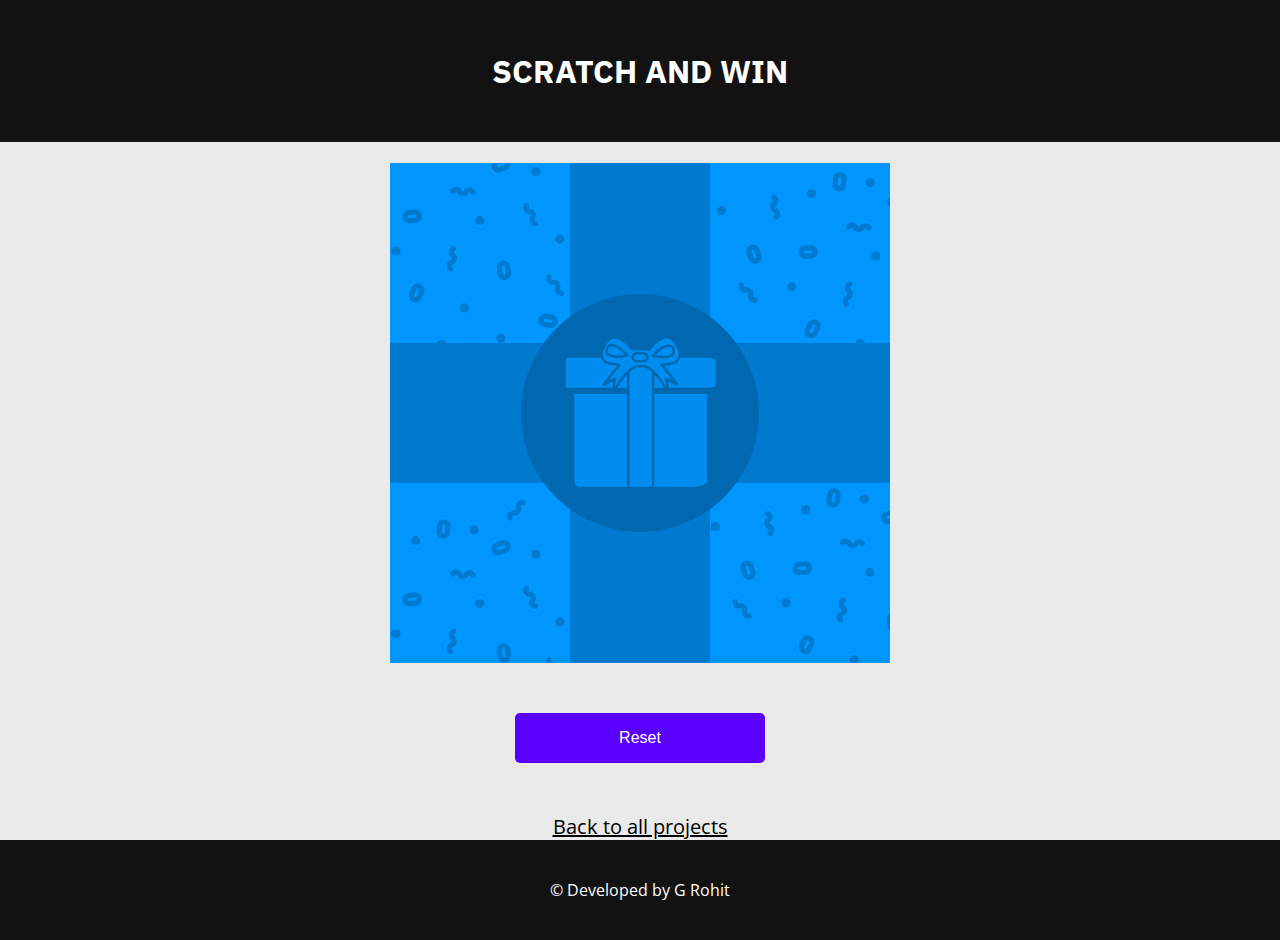
<file: scratchCard/index.html>
<!DOCTYPE html>
<html lang="en">
  
<!-- Designed & Developed by

 ██████╗     ██████╗  ██████╗ ██╗  ██╗██╗████████╗
██╔════╝     ██╔══██╗██╔═══██╗██║  ██║██║╚══██╔══╝
██║  ███╗    ██████╔╝██║   ██║███████║██║   ██║   
██║   ██║    ██╔══██╗██║   ██║██╔══██║██║   ██║   
╚██████╔╝    ██║  ██║╚██████╔╝██║  ██║██║   ██║   
 ╚═════╝     ╚═╝  ╚═╝ ╚═════╝ ╚═╝  ╚═╝╚═╝   ╚═╝   
                                                  

https://www.linkedin.com/in/grohit19/
-->
<head>
      <!-- Global site tag (gtag.js) - Google Analytics -->
      <script async src="https://www.googletagmanager.com/gtag/js?id=UA-142315691-1"></script>
      <script>
          window.dataLayer = window.dataLayer || [];
          function gtag() { dataLayer.push(arguments); }
          gtag('js', new Date());
  
          gtag('config', 'UA-142315691-1');
      </script>
  
    <meta charset="UTF-8">
    <meta name="viewport" content="width=device-width, initial-scale=1.0">
    <meta http-equiv="X-UA-Compatible" content="ie=edge">
    <title>Scratch card like google pay | G Rohit</title>
    <link href="https://fonts.googleapis.com/css?family=IBM+Plex+Sans:400,600,700|Open+Sans:400,600,700&display=swap"
    rel="stylesheet">

    <link rel="apple-touch-icon" sizes="57x57" href="../favicon/apple-icon-57x57.png">
    <link rel="apple-touch-icon" sizes="60x60" href="../favicon//apple-icon-60x60.png">
    <link rel="apple-touch-icon" sizes="72x72" href="../favicon//apple-icon-72x72.png">
    <link rel="apple-touch-icon" sizes="76x76" href="../favicon//apple-icon-76x76.png">
    <link rel="apple-touch-icon" sizes="114x114" href="../favicon//apple-icon-114x114.png">
    <link rel="apple-touch-icon" sizes="120x120" href="../favicon//apple-icon-120x120.png">
    <link rel="apple-touch-icon" sizes="144x144" href="../favicon//apple-icon-144x144.png">
    <link rel="apple-touch-icon" sizes="152x152" href="../favicon//apple-icon-152x152.png">
    <link rel="apple-touch-icon" sizes="180x180" href="../favicon//apple-icon-180x180.png">
    <link rel="icon" type="image/png" sizes="192x192" href="../favicon//android-icon-192x192.png">
    <link rel="icon" type="image/png" sizes="32x32" href="../favicon//favicon-32x32.png">
    <link rel="icon" type="image/png" sizes="96x96" href="../favicon//favicon-96x96.png">
    <link rel="icon" type="image/png" sizes="16x16" href="../favicon//favicon-16x16.png">
    <link rel="manifest" href="../favicon/manifest.json">
    <meta name="msapplication-TileColor" content="#ffffff">
    <meta name="msapplication-TileImage" content="../favicon//ms-icon-144x144.png">
    <meta name="theme-color" content="#ffffff">
<link rel="stylesheet" href="css/style.css">
</head>

<body>
        <h1 class="title">Scratch and win</h1>
    <div class="container">

    <div id="scratchCard">

    </div>
    <button class="btn" value="Reset" onclick="$('#scratchCard').wScratchPad('reset');"/>Reset</button>

</div>
    <script src="js/jquery.min.js"></script>
    <script src="js/wScratchPad.min.js"></script>
    <script>
    $('#scratchCard').wScratchPad({
    size        : 70,          // The size of the brush/scratch.
    bg          : './images/winning-card.jpg',  // Background (image path or hex color).
    // fg          : '#0195FF',  // Foreground (image path or hex color).
    fg          : './images/google-scratch-card.jpg',  // Foreground (image path or hex color).
    realtime    : true,       // Calculates percentage in realitime.
    scratchDown: null, 
    // function(e, percent){ console.log("scratchDown:" + percent); },
  scratchMove: function(e, percent){ 
    // console.log("scratchMove:" + percent); 
if(percent > 50){
    this.clear();
}
},
  scratchUp: null, 
  // function(e, percent){ console.log("scratchUp:" +  percent); },
  cursor      : 'pointer' // Set cursor.
  });


 
    </script>
</body>
<div class="goBack">
    <p><a onclick="window.location='http://www.grohit.com/#projects'" target="_self" aria-label="Projects" style="text-decoration: underline;cursor: pointer;">Back to all projects</a></p>
</div>
<div class="pageContentWrapper"></div>
<footer>
        &copy; Developed by <a href="https://grohit.com/">G Rohit</a>
    </footer>
</html>
</file>
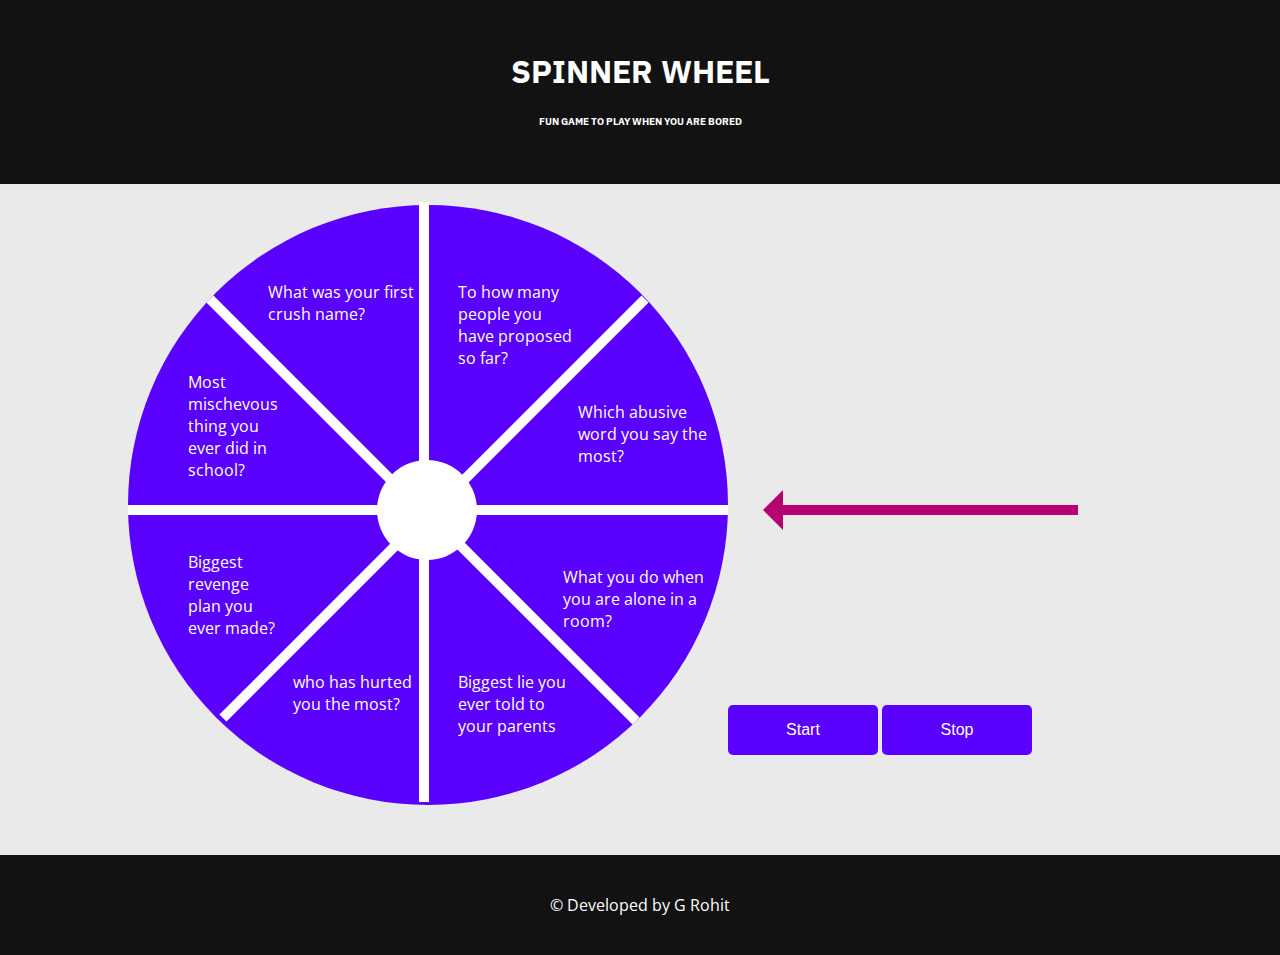
<file: SpinnerWheel/index.html>
<!DOCTYPE html><html lang=en><head> <script async src="https://www.googletagmanager.com/gtag/js?id=UA-142315691-1"></script> <script>function gtag(){dataLayer.push(arguments)}window.dataLayer=window.dataLayer||[],gtag("js",new Date),gtag("config","UA-142315691-1")</script> <title>Spinning Wheel Game by G Rohit | UI/UX Developer</title><meta charset=utf-8><meta name=viewport content="width=device-width,initial-scale=1,shrink-to-fit=no"><link rel=apple-touch-icon sizes=57x57 href=./favicon/apple-icon-57x57.png><link rel=apple-touch-icon sizes=60x60 href=../favicon/apple-icon-60x60.png><link rel=apple-touch-icon sizes=72x72 href=../favicon/apple-icon-72x72.png><link rel=apple-touch-icon sizes=76x76 href=../favicon/apple-icon-76x76.png><link rel=apple-touch-icon sizes=114x114 href=../favicon/apple-icon-114x114.png><link rel=apple-touch-icon sizes=120x120 href=../favicon/apple-icon-120x120.png><link rel=apple-touch-icon sizes=144x144 href=../favicon/apple-icon-144x144.png><link rel=apple-touch-icon sizes=152x152 href=../favicon/apple-icon-152x152.png><link rel=apple-touch-icon sizes=180x180 href=../favicon/apple-icon-180x180.png><link rel=icon type=image/png sizes=192x192 href=../favicon/android-icon-192x192.png><link rel=icon type=image/png sizes=32x32 href=../favicon/favicon-32x32.png><link rel=icon type=image/png sizes=96x96 href=../favicon/favicon-96x96.png><link rel=icon type=image/png sizes=16x16 href=../favicon/favicon-16x16.png><link rel=manifest href=../favicon/manifest.json><meta name=msapplication-TileColor content=#ffffff><meta name=msapplication-TileImage content=../favicon/ms-icon-144x144.png><meta name=theme-color content=#ffffff><link rel=preconnect href=https://fonts.gstatic.com/ crossorigin><link href="https://fonts.googleapis.com/css?family=IBM+Plex+Sans:400,600,700|Open+Sans:400,600,700&amp;display=swap" rel=stylesheet><link rel=stylesheet href=style.css><title>Spinner Game</title></head><body><div class=container><h1 class=title>Spinner Wheel <br> <span class=small>Fun game to play when you are bored</span></h1><div class=wrapper><div class="wheel leftBlock"><div class=upperHalf><div class="topLeftHalf leftBlock"><div class="slice leftBlock"><p class="content contentA">Most mischevous thing you ever did in school?</p> <span class="line whiteA"></span></div><div class="slice rightBlock" id=sliceB><p class="content contentB">What was your first crush name?</p> <span class="line whiteB"></span></div><div class=clearFix></div></div><div class="topRightHalf rightBlock"><div class="slice leftBlock"><p class="content contentC">To how many people you have proposed so far?</p></div><div class="slice rightBlock"><p class="content contentD">Which abusive word you say the most?</p> <span class="line whiteD"></span></div><div class=clearFix></div></div></div><div class=lowerHalf><div class="topLeftHalf leftBlock"><div class="slice leftBlock"><p class="content contentE">Biggest revenge plan you ever made?</p> <span class="line whiteE"></span></div><div class="slice rightBlock" id=sliceB><p class="content contentF">who has hurted you the most?</p> <span class="line whiteB"></span></div><div class=clearFix></div></div><div class="topRightHalf rightBlock"><div class="slice leftBlock"><p class="content contentG">Biggest lie you ever told to your parents</p></div><div class="slice rightBlock"><p class="content contentH">What you do when you are alone in a room?</p> <span class="line whiteF"></span></div><div class=clearFix></div></div><div class=designElements><div class="line centerLine"></div></div></div><div class=centerBall></div></div><div class="pointer leftBlock"> <span class=triangle></span> <span class="line pointerLine"></span></div><div class="gameOperations leftBlock"> <input type=button class=btn id=startSpin value=Start onclick="startSpinning()"> <input type=button class=btn value=Stop id=stopSpin onclick=stopSpinning()></div> <span class=error></span><div class=clearFix></div></div></div><div class=pageContentWrapper></div> <footer>© Developed by <a href=https://grohit.com/>G Rohit</a></footer> <script src=main.js></script> </body></html>
</file>
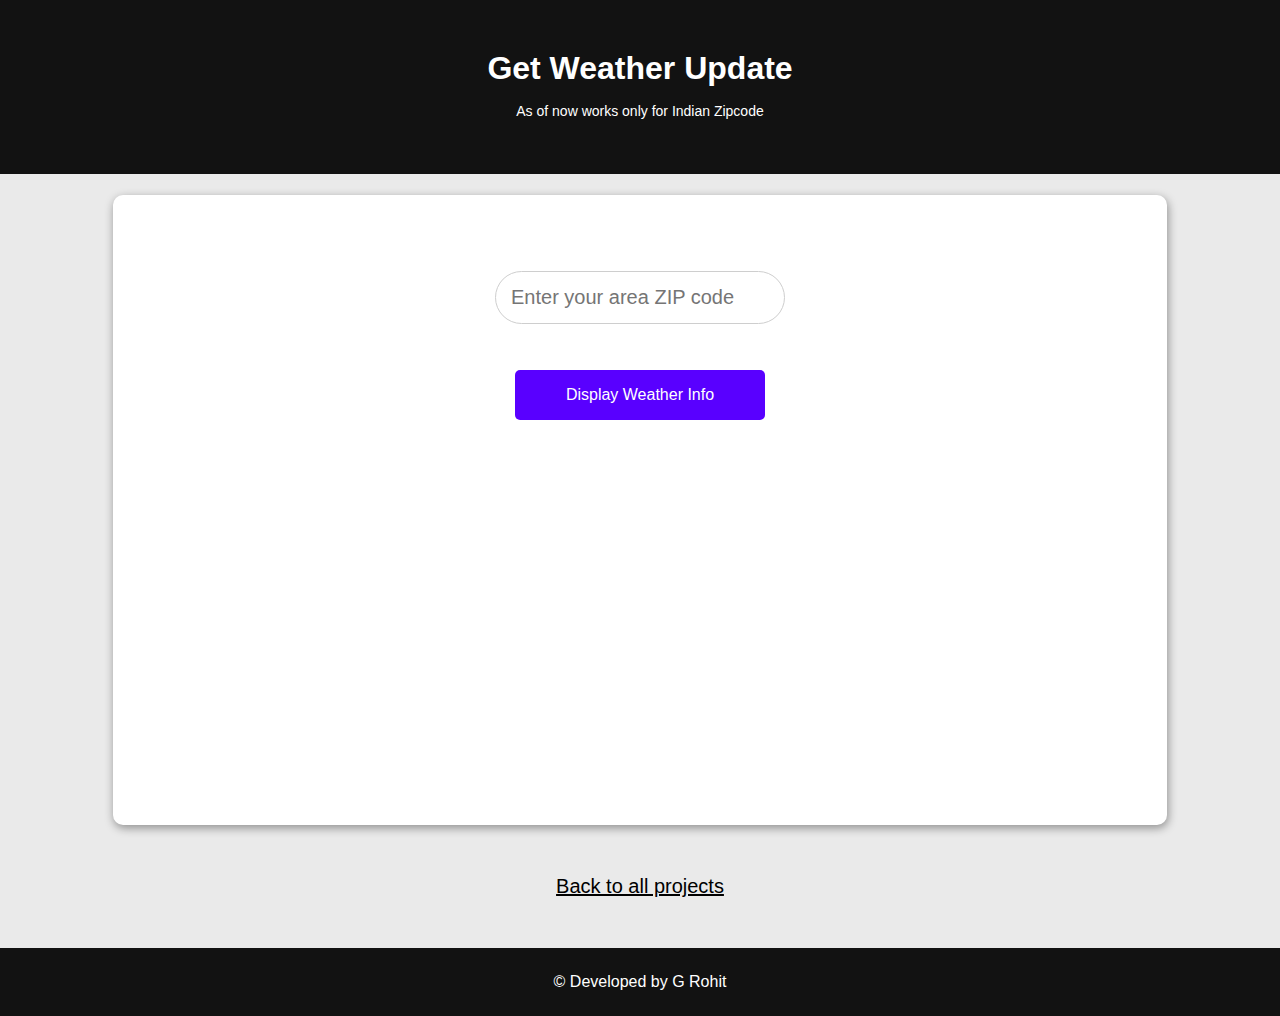
<file: WeatherApp/index.html>
<!DOCTYPE html>
<html lang="en">
<!-- Designed & Developed by

 ██████╗     ██████╗  ██████╗ ██╗  ██╗██╗████████╗
██╔════╝     ██╔══██╗██╔═══██╗██║  ██║██║╚══██╔══╝
██║  ███╗    ██████╔╝██║   ██║███████║██║   ██║   
██║   ██║    ██╔══██╗██║   ██║██╔══██║██║   ██║   
╚██████╔╝    ██║  ██║╚██████╔╝██║  ██║██║   ██║   
 ╚═════╝     ╚═╝  ╚═╝ ╚═════╝ ╚═╝  ╚═╝╚═╝   ╚═╝   
                                                  

https://www.linkedin.com/in/grohit19/
-->
<head>
      <!-- Global site tag (gtag.js) - Google Analytics -->
      <script async src="https://www.googletagmanager.com/gtag/js?id=UA-142315691-1"></script>
      <script>
          window.dataLayer = window.dataLayer || [];
          function gtag() { dataLayer.push(arguments); }
          gtag('js', new Date());
  
          gtag('config', 'UA-142315691-1');
      </script>
  
    <meta charset="UTF-8">
    <meta name="viewport" content="width=device-width, initial-scale=1.0">
    <meta http-equiv="X-UA-Compatible" content="ie=edge">
    <title>Get Weather update | G Rohit</title>
    <link rel="stylesheet" href="style.min.css">
    <link href='https://fonts.googleapis.com/css?family=IBM+Plex+Sans:400,600,700|Open+Sans:400,600,700&display=swap'>
    <link rel="apple-touch-icon" sizes="57x57" href="../favicon/apple-icon-57x57.png">
    <link rel="apple-touch-icon" sizes="60x60" href="../favicon//apple-icon-60x60.png">
    <link rel="apple-touch-icon" sizes="72x72" href="../favicon//apple-icon-72x72.png">
    <link rel="apple-touch-icon" sizes="76x76" href="../favicon//apple-icon-76x76.png">
    <link rel="apple-touch-icon" sizes="114x114" href="../favicon//apple-icon-114x114.png">
    <link rel="apple-touch-icon" sizes="120x120" href="../favicon//apple-icon-120x120.png">
    <link rel="apple-touch-icon" sizes="144x144" href="../favicon//apple-icon-144x144.png">
    <link rel="apple-touch-icon" sizes="152x152" href="../favicon//apple-icon-152x152.png">
    <link rel="apple-touch-icon" sizes="180x180" href="../favicon//apple-icon-180x180.png">
    <link rel="icon" type="image/png" sizes="192x192" href="../favicon//android-icon-192x192.png">
    <link rel="icon" type="image/png" sizes="32x32" href="../favicon//favicon-32x32.png">
    <link rel="icon" type="image/png" sizes="96x96" href="../favicon//favicon-96x96.png">
    <link rel="icon" type="image/png" sizes="16x16" href="../favicon//favicon-16x16.png">
    <link rel="manifest" href="../favicon/manifest.json">
    <meta name="msapplication-TileColor" content="#ffffff">
    <meta name="msapplication-TileImage" content="../favicon//ms-icon-144x144.png">
    <meta name="theme-color" content="#ffffff">

    <!-- Meta tags -->
    <meta name="description"
        content="I'm G Rohit, a Web enthusiast, tech geek and professionally a UI/UX developer from Hyderabad, India.">
    <meta name="keywords"
        content="grohit,g rohit,rohit,rohit hyderabad, rohit developer,g rohit,rohith,gr.psd,gr,grohith,Developer,designer,web designer, web developer, UI/UX, UI developer, Front end developer, website designer, website developer, prism club and kitchen hyderabad,prismclubs,prism club">
    <meta name="robots" content="index, follow">
    <meta name="copyright" content="G Rohit">
    <meta name="language" content="EN">
    <meta name="author" content="G Rohit">
    <meta name="distribution" content="global">
    <meta name="rating" content="general">
    <meta name="title" content="WeatherAPP | G Rohit | UI/UX Developer | Hyderabad">
    <meta name="revisit-after" content="1 days">
</head>

<body>

    <div class="container">

        <h1 class="title">
            Get Weather Update <br>
            <span class="smallFont">As of now works only for Indian Zipcode</span>
        </h1>
        <div class="displayWeatherInfo">
            <div class="userQuery">
                <ul>
                    <li>
                        <p style="text-align: right"><span id="currentDate"></span> </p>
                    </li>

                  
                    <li class="userInput">
                        <input type="text" value="" placeholder="Enter your area ZIP code" maxlength="6" required
                            id="zipCode"><br>
                        <p class="error"></p>
                    </li>
                    <li>
                        <input type="button" class="btn btn-long" value="Display Weather Info"
                            onclick="displayWeatherDetails()">
                    </li>

                </ul>

            </div>

            <div class="queryResult">
 
 
                        <table border="0" cellspacing="0" cellpadding="0" class="queryDetails">
                            <tr>
                                <td>
                                    Current Temperature: 
                                </td>
                                <td id="currentTemperature" class="values currTemp">

                                </td>
                            </tr>
                            <tr>
                                <td>
                                    Max Temperature: 
                                </td>
                                <td id="maxTemperature" class="values">

                                </td>
                            </tr>
                            <tr>
                                <td>
                                    Min Temperature: 
                                </td>
                                <td id="minTemperature" class="values">

                                </td>
                            </tr>

                            <tr>
                                <td>
                                    Area Name:
                                </td>
                                <td id="areaName" class="values">

                                </td>
                            </tr>
                            <tr>
                                <td>
                                    Area zipcode:
                                </td>
                                <td id="showZipCode" class="values">

                                </td>
                            </tr>
                            <tr>
                                <td>
                                    Weather condition:
                                </td>
                                <td id="condition" class="values">

                                </td>
                            </tr>
                            <tr>
                                <td>
                                    Sunrise: 
                                </td>
                                <td id="sunriseTime" class="values">

                                </td>
                            </tr>
                            <tr>
                                <td>
                                    Sunset: 
                                </td>
                                <td id="sunsetTime" class="values">

                                </td>
                            </tr>
                            
                        </table>
                 
                 

               
            </div>
        </div>
        <div class="goBack">
            <p><a onclick="window.location='http://www.grohit.com/#projects'" target="_self" aria-label="Projects" style="text-decoration: underline;cursor: pointer;">Back to all projects</a></p>
        </div>
        <footer>
            &copy; Developed by <a href="https://grohit.com">G Rohit</a>
        </footer>


    </div>
 
    <script src="main.min.js"></script>
</body>


</html>
</file>
<file: scratchCard/css/style.css>
html {
    position: relative;
    min-height: 100%;
}

body {
    font-family: 'Open Sans', sans-serif;
    padding: 0;
    margin: 0;
    background: #eaeaea;
}

.container{
 display: block;
 margin: 0 auto;
    height: 100%;
}


#scratchCard {
    width: 500px;
    height: 500px;
 
    display: block;
    margin: 0 auto;

}
.title {
    font-family: 'IBM Plex Sans', sans-serif;
    text-transform: uppercase;
    text-align: center;
    padding: 50px;
    background-color: #121212;
    color: #ffffff;
    margin-top: 0;
}
.btn  {
    -webkit-appearance: none;
    -moz-appearance: none;
    appearance: none;
    width: 250px;
    height: 50px;
    border: none;
    border-radius: 5px;
    background: #5900ff;
    color: #ffffff;
    cursor: pointer;
    transition: 0.2s all ease;
    font-size: 1rem;
display: block;
margin: 50px auto;
text-align: center;
}
 

.btn:hover {
    border: 1px solid #5900ff;
    background: #4400c4;
    color: #ffffff;
    box-shadow: 2px 2px 10px 0px #5900ff1f;
    transition: 0.2s all ease;
}

.btn:focus  {
    outline: none;
}

.pageContentWrapper{
    margin-bottom:100px;
  } 


  a {
    text-decoration: none;
    color: inherit;
}

a:hover{
    text-decoration: underline;
}

footer {
    text-align: center;
   line-height: 100px;
  background-color: #121212;
  color: #ffffff;
  position: absolute;
  left: 0;
  bottom: 0;
  height: 100px;
  width: 100%;
  overflow: hidden;
}

.goBack p{
    margin: 30px;
    text-align: center;
    font-size: 20px;
}

 
@media all and (max-width:786px){

    #scratchCard {
        width: 300px;
        height: 300px;
     
        display: block;
        margin: 0 auto;
    
    }
}
</file>
<file: WeatherApp/style.min.css>
body{font-family:'Open Sans',sans-serif;padding:0;margin:0;background:#eaeaea}a{text-decoration:none;color:inherit}.leftBlock{float:left}.rightBlock{float:right}.clearFix{clear:both}.title{font-family:'IBM Plex Sans',sans-serif;text-align:center;padding:50px;background-color:#121212;color:#fff;margin-top:0}.displayWeatherInfo{width:50%;min-height:600px;height:auto;margin:0 auto;background:#fff;box-shadow:1px 3px 10px #05050566;border-radius:10px;padding:15px}input{min-width:250px;height:35px;padding:8px;border-radius:50px;border:1px solid #cecece;font-size:1.25rem;line-height:normal}.submitBtn{display:block;text-align:center;margin-top:15px}.btn,.btn-long{-webkit-appearance:none;-moz-appearance:none;appearance:none;width:150px;height:50px;border:none;border-radius:5px;background:#5900ff;color:#fff;cursor:pointer;transition:.2s all ease;font-size:1rem}.btn-long{width:250px;-webkit-appearance:none;-moz-appearance:none;appearance:none}.btn:hover{border:1px solid #5900ff;background:#4400c4;color:#fff;box-shadow:2px 2px 10px 0 #5900ff1f;transition:.2s all ease}.btn:focus,input:focus{outline:0}ul{padding:0;margin:0}li{list-style:none}.userQuery li{padding:15px;text-align:center}.userInput>input{padding-left:15px}.qureyResult{width:80%;border:1px solid;margin:25px auto}.queryResult{display:none}.queryResult ul{font-size:20px;text-align:left;padding:20px}.queryDetails{margin-top:35px;margin:0 auto;font-size:20px;width:70%}.queryDetails td{box-sizing:border-box}.values{font-size:24px;color:#5900ff}.error{color:red;font-size:16px;transition:.05s all ease-in-out}.currTemp{line-height:90px}#currentTemperature{font-size:4rem}.goBack p{margin-top:50px;text-align:center;font-size:20px}footer{margin-top:50px;text-align:center;padding:25px;background-color:#121212;color:#fff}.smallFont{font-size:14px;font-weight:100}td{margin:10px}@media all and (max-width:320px){input#zipCode{min-width:180px!important;padding:5px;margin:0}.userInput>input{padding-left:10px!important}}@media all and (max-width:786px){.displayWeatherInfo{width:80%}.queryResult{margin-top:25px}.queryDetails{width:100%!important}table{border-spacing:8px!important}td{display:block}.userQuery li p{text-align:center!important}}@media screen and (min-device-width:786px) and (max-device-width:1600px) and (-webkit-min-device-pixel-ratio:1){.displayWeatherInfo{width:80%}.queryResult{margin-top:25px}.queryDetails{width:100%!important}.userInput>input{padding-left:15px!important}table{border-spacing:2px}}@media all and (max-width:360px){input#zipCode{min-width:200px!important;padding:5px;margin:0}.userQuery li{padding:5px;text-align:center}.userInput>input{padding-left:15px}table{border-spacing:2px}}
</file>
